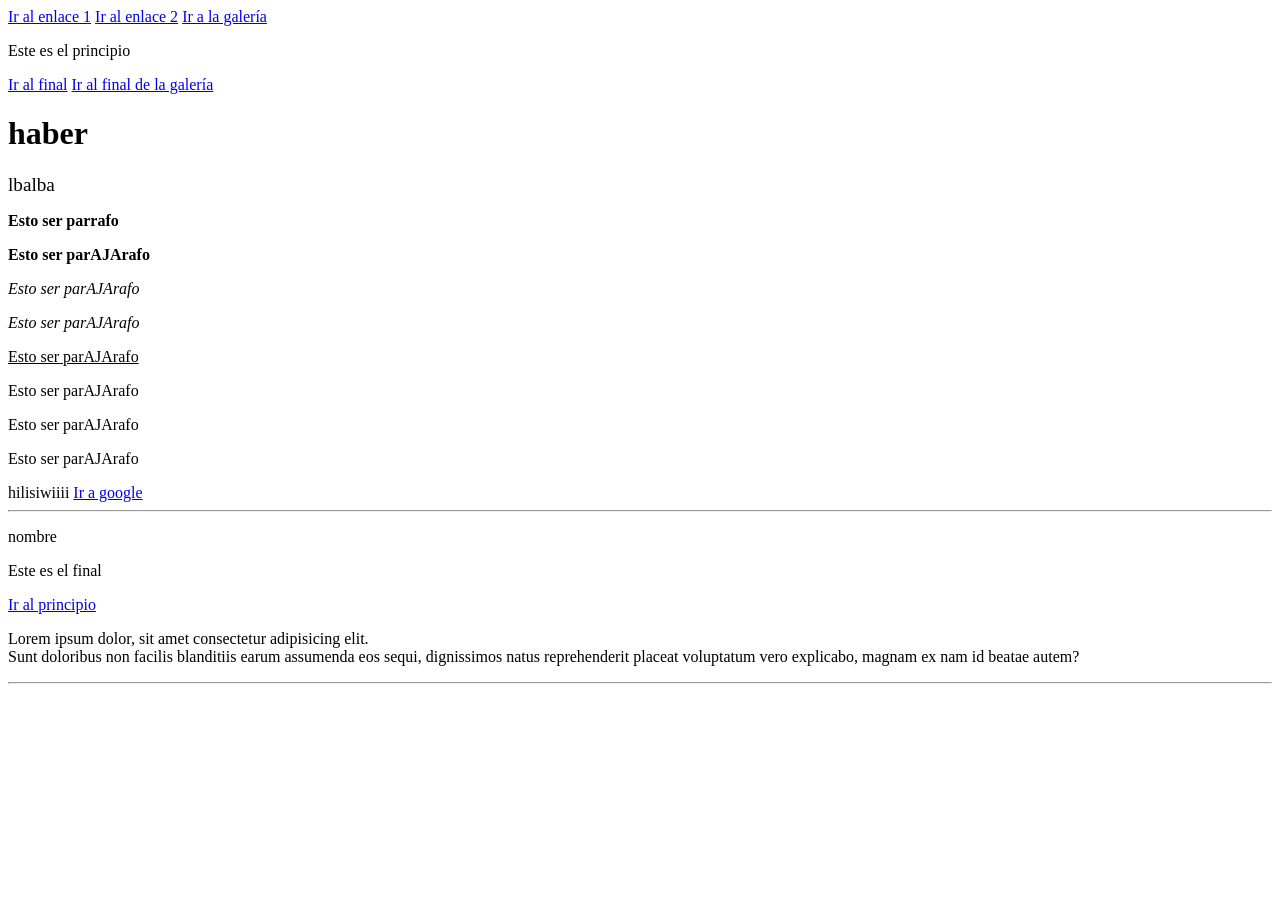
<file: Index.html>
<!DOCTYPE html>
<html lang="es">

<head>
    <meta charset="UTF-8">
    <meta name="viewpoint" content="width=device-width, initial-scale=1.0">
    <title>Mi pagina</title>
</head>

<body>

    <a href="enlaces/enlace1.html">Ir al enlace 1</a>
    <a href="enlaces/enlace2.html">Ir al enlace 2</a>
    <a href="enlaces/galería/galería.html">Ir a la galería</a>

    <p id="Principio">Este es el principio</p>
    <a href="#Final">Ir al final</a>
    <a href="enlaces/galería/galería.html#Final galería">Ir al final de la galería</a>

    <h1>haber</h1>
    <big>lbalba</big>
    <p><b>Esto ser parrafo</b></p>
    <p><strong>Esto ser parAJArafo</strong></p>
    <p><em>Esto ser parAJArafo</em></p>
    <p><i>Esto ser parAJArafo</i></p>
    <p><u>Esto ser parAJArafo</u></p>
    <p>Esto ser parAJArafo</p>
    <p>Esto ser parAJArafo</p>
    <p>Esto ser parAJArafo</p>
    hilisiwiiii
    <a href="https://www.google.com/" target="_blank" rel="Esto va a google"> Ir a google</a>
    <hr/>

    <p id="p1" name="p1">nombre</p>
    <p id="Final">Este es el final</p>
    <a href="#Principio">Ir al principio</a>
</body>
<p>Lorem ipsum dolor, sit amet consectetur adipisicing elit. <br>Sunt doloribus non facilis blanditiis earum assumenda eos sequi, dignissimos natus reprehenderit placeat voluptatum vero explicabo, magnam ex nam id beatae autem?</p>
<hr/>
</html>
</file>
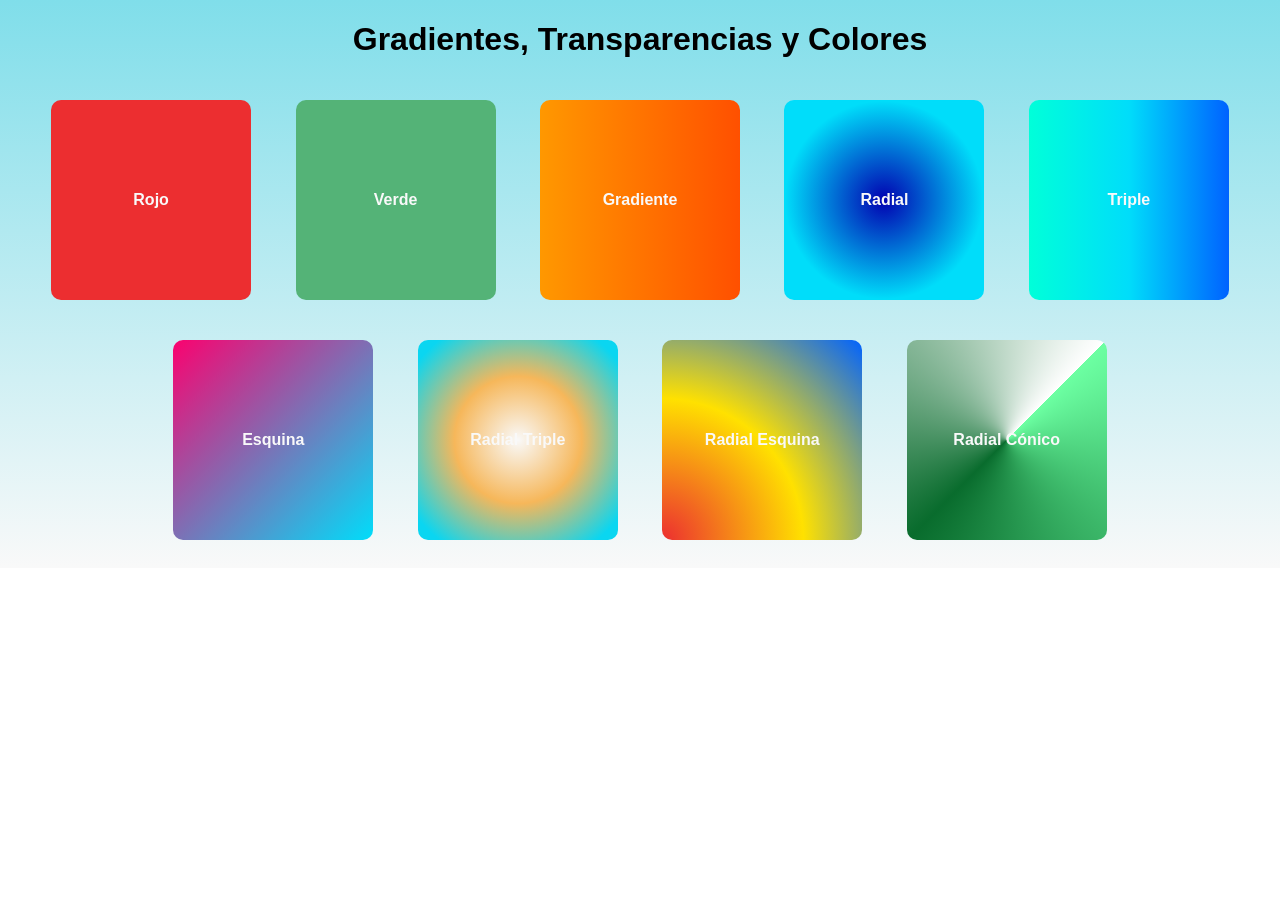
<file: Ejercicios/Colorines.html>
<!DOCTYPE html>
<html lang="en">
<head>
    <meta charset="UTF-8">
    <meta name="viewport" content="width=device-width, initial-scale=1.0">
    <title>Práctica de Colores y Gradientes</title>
<link rel="stylesheet" href="gradientes.css">
</head>
<body>
    <div class="contenedor">
        <h1>Gradientes, Transparencias y Colores</h1>
        <div class="caja caja1">Rojo</div>
        <div class="caja caja2">Verde</div>
        <div class="caja caja3">Gradiente</div>
        <div class="caja caja4">Radial</div>
        <div class="caja caja5">Triple</div>
        <div class="caja caja6">Esquina</div>
        <div class="caja caja7">Radial Triple</div>
        <div class="caja caja8">Radial Esquina</div>
        <div class="caja caja9">Radial Cónico</div>
    </div>
</body>
</html>
</file>
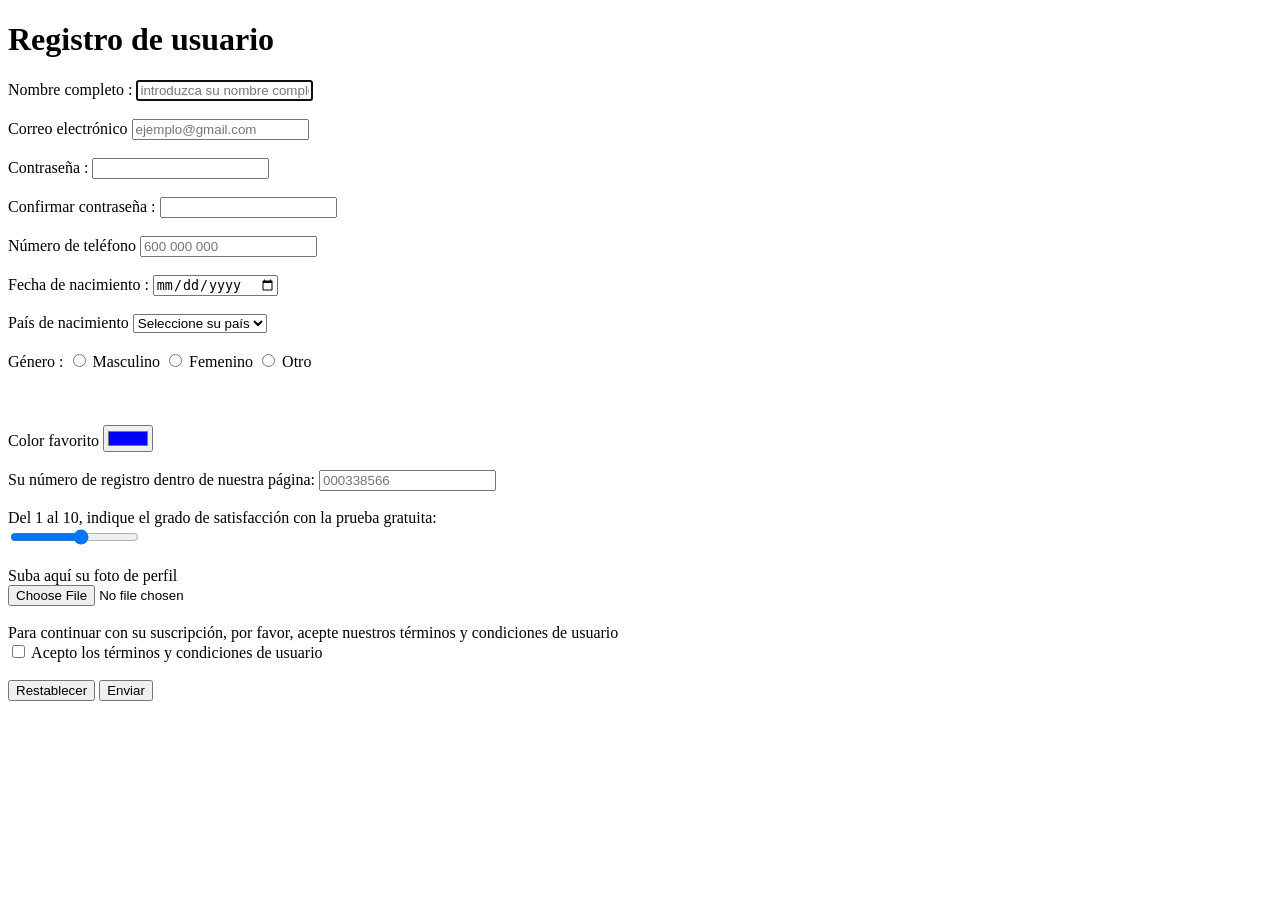
<file: Ejercicios/Ejercicio-formulario.html>
<!DOCTYPE html>
<html lang="en">
<head>
    <meta charset="UTF-8">
    <meta name="viewport" content="width=device-width, initial-scale=1.0">
    <title>Ejercicio formulario</title>
</head>
<body>
    <h1>Registro de usuario</h1>
    <form>

        
        <label for="Nombre">Nombre completo :</label>
        <input type="text" autofocus id="Nombre" autocomplete="Nombre" placeholder="introduzca su nombre completo" required> <br><br>

        <label for="email">Correo electrónico</label>
        <input type="email" autocomplete="email" name="email" pattern="[a-z0-9._%+-]+@[a-z0-9.-]+\.[a-z]{2,}$" placeholder="ejemplo@gmail.com" required><br><br>

        <label for="contraseña">Contraseña :</label>
        <input type="password" id="contraseña" name="contraseña" pattern="^[A-Za-z0-9!@#$%^&*()_+\-=\[\]{};':\\\|,.<>\/?]{8,}$" required> <br><br>

        <label for="confirmar contraseña">Confirmar contraseña :</label>
        <input type="password2" id="confirmar contraseña" name="confirmar contraseña" pattern="^[A-Za-z0-9!@#$%^&*()_+\-=\[\]{};':\\\|,.<>\/?]{8,}$" required> <br><br>

        <label for="número de teléfono">Número de teléfono</label>
        <input type="tel" autocomplete="número de teléfono" name="número de teléfono" placeholder="600 000 000" pattern="^[0-9]{9}$" required> <br><br>

        <label for="fecha de nacimiento">Fecha de nacimiento :</label>
        <input type="date" id="fecha de nacimiento" name="fecha de nacimiento" required> <br><br>

        <label for="pais">País de nacimiento</label>
        <select id="pais" name="pais" required>
            <option value="" disabled selected>Seleccione su país</option>
            <option value="españa">España</option>
            <option value="francia">Francia</option>
            <option value="alemania">Alemania</option>
            <option value="italia">Italia</option>
            <option value="portugal">Portugal</option>
        </select><br><br>

        <label for="genero">Género :</label>
        <input type="radio" id="masculino" name="genero" value="masculino" required>
        <label for="masculino">Masculino</label>
        <input type="radio" id="femenino" name="genero" value="femenino">
        <label for="femenino">Femenino</label>
        <input type="radio" id="otro" name="genero" value="otro">
        <label for="otro">Otro</label><br><br>
        </input><br><br>
        
        <label for="color favorito">Color favorito</label>
        <input type="color" id="color favorito" name="color favorito" value="#0000ff" size="30"> <br><br>

        <label for="Identificador solicitud">Su número de registro dentro de nuestra página:</label>
        <input type="number" id="identificador solicitud" name="identificador solicitud" placeholder="000338566" readonly> <br><br>

        <label for="rango">Del 1 al 10, indique el grado de satisfacción con la prueba gratuita:</label><br>
        <input type="range" id="rango" name="rango" min="1" max="10" step="1"><br><br>

        <label for="imagen de perfil">Suba aquí su foto de perfil</label><br>
        <input type="file" id="imagen de perfil" name="imagen de perfil" accept="image/*" size="50"> <br><br>

        <label for="términos">Para continuar con su suscripción, por favor, acepte nuestros términos y condiciones de usuario</label><br>
        <input type="checkbox" id="términos" name="términos" required> Acepto los términos y condiciones de usuario <br><br>

        <input type="reset" value="Restablecer">
        <input type="submit" value="Enviar">


    </form>
</body>
</html>
</file>
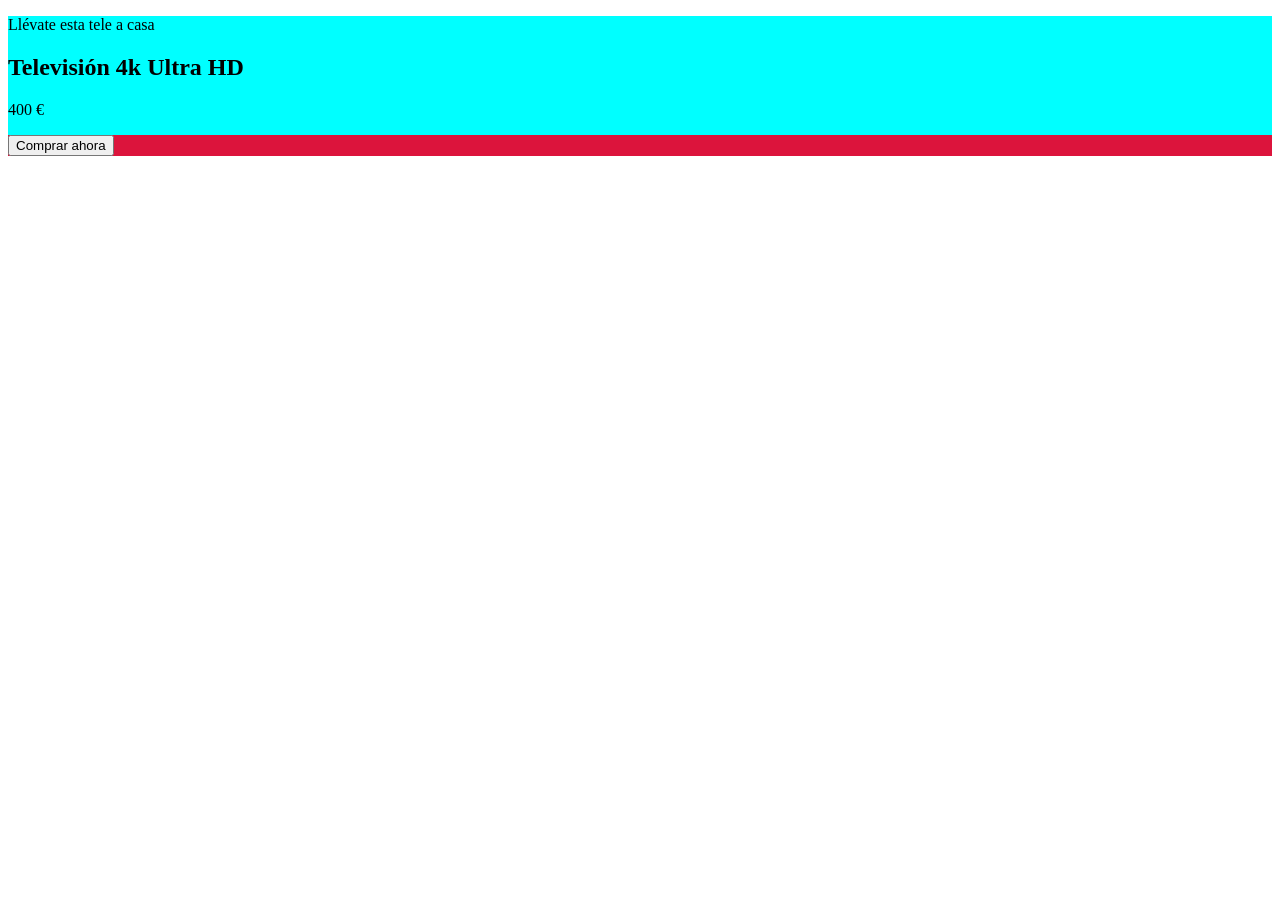
<file: enlaces/Cajas.html>
<!DOCTYPE html>
<html lang="en">
<head>
    <meta charset="UTF-8">
    <meta name="viewport" content="width=device-width, initial-scale=1.0">
    <title>Cajas</title>
</head>
<body>
    <div id="cajita-principal" style="background-color: aqua;">
        <div id="texto-caja">
            <p>Llévate esta tele a casa</p>
            <h2>Televisión 4k Ultra HD</h2>
            <p>400 <span>€</span></p>
        </div>

        <div id="cajaboton" style="background-color: crimson;">
            <input type="button" value="Comprar ahora">
        </div>
    </div>
    <div></div>
    <div></div>
</body>
</html>
</file>
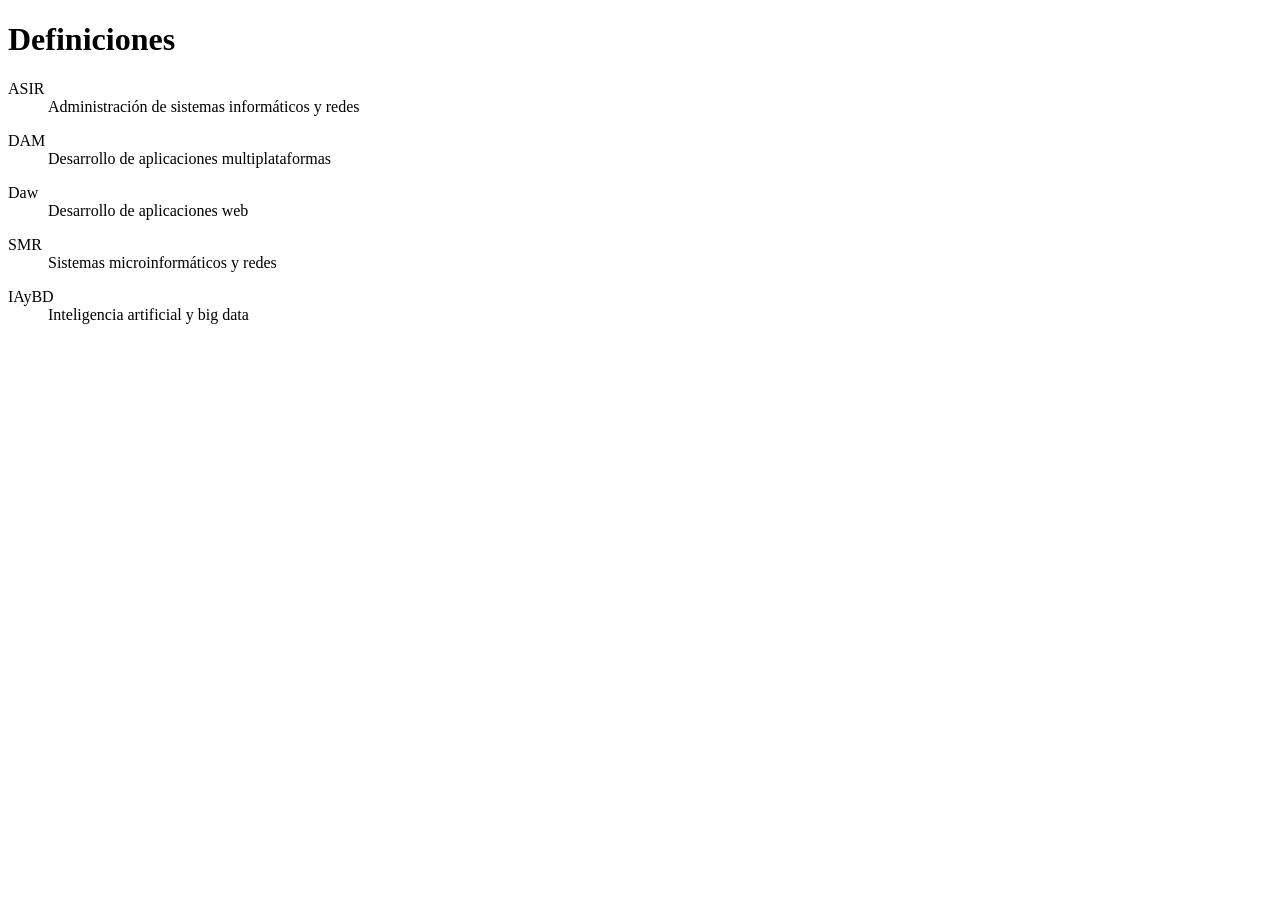
<file: enlaces/Definiciones.html>
<!DOCTYPE html>
<html lang="en">
<head>
    <meta charset="UTF-8">
    <meta name="viewport" content="width=device-width, initial-scale=1.0">
    <title>Definiciones</title>
</head>
<body>
    <h1>Definiciones</h1>
    <dl><dt>ASIR</dt><dd>Administración de sistemas informáticos y redes</dd></dl>
    <dl><dt>DAM</dt><dd>Desarrollo de aplicaciones multiplataformas</dd></dl>
    <dl><dt>Daw</dt><dd>Desarrollo de aplicaciones web</dd></dl>
    <dl><dt>SMR</dt><dd>Sistemas microinformáticos y redes</dd></dl>
    <dl><dt>IAyBD</dt><dd>Inteligencia artificial y big data</dd></dl>
</body>
</html>
</file>
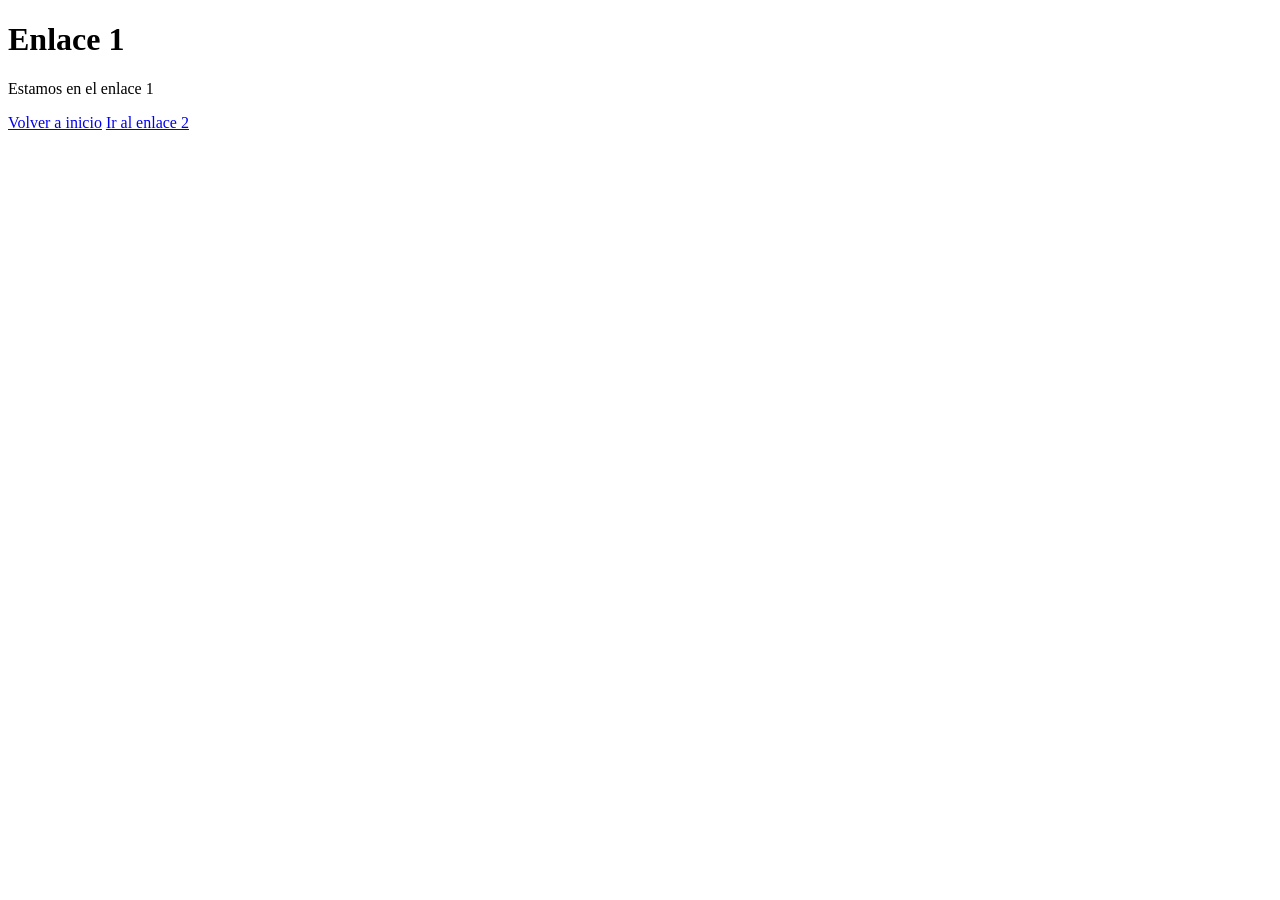
<file: enlaces/enlace1.html>
<!DOCTYPE html>
<html lang="en">
<head>
    <meta charset="UTF-8">
    <meta name="viewport" content="width=device-width, initial-scale=1.0">
    <title>Enlace 1</title>
</head>
<body>
    <h1>Enlace 1</h1>
    <p>Estamos en el enlace 1</p>

    <a href="../Index.html">Volver a inicio</a>
    <a href="enlace2.html">Ir al enlace 2</a>
</body>
</html>
</file>
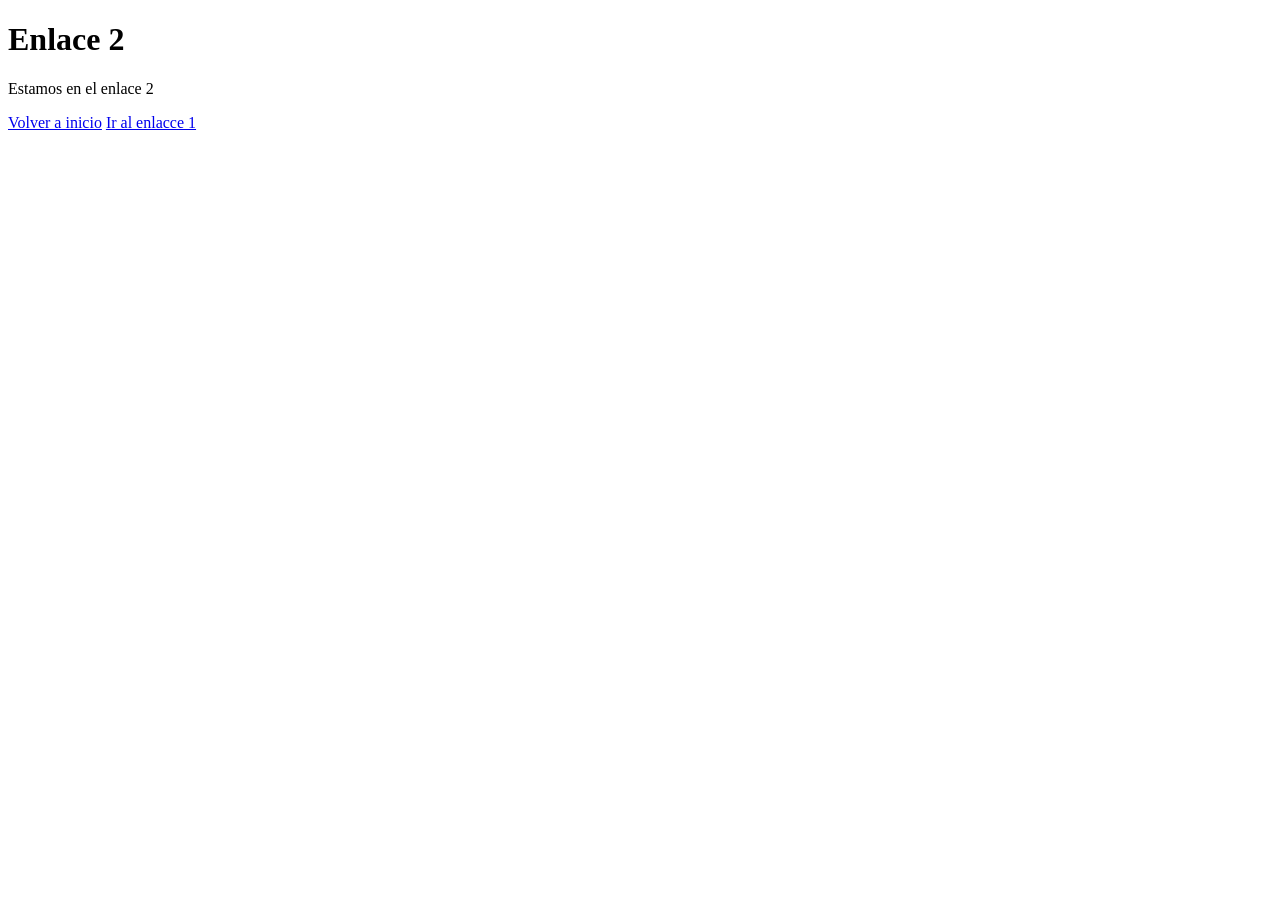
<file: enlaces/enlace2.html>
<!DOCTYPE html>
<html lang="en">
<head>
    <meta charset="UTF-8">
    <meta name="viewport" content="width=device-width, initial-scale=1.0">
    <title>Enlace 2</title>
</head>
<body>
    <h1>Enlace 2</h1>
    <p>Estamos en el enlace 2</p>

    <a href="../Index.html">Volver a inicio</a>
    <a href="enlace1.html">Ir al enlacce 1</a>
</body>
</html>
</file>
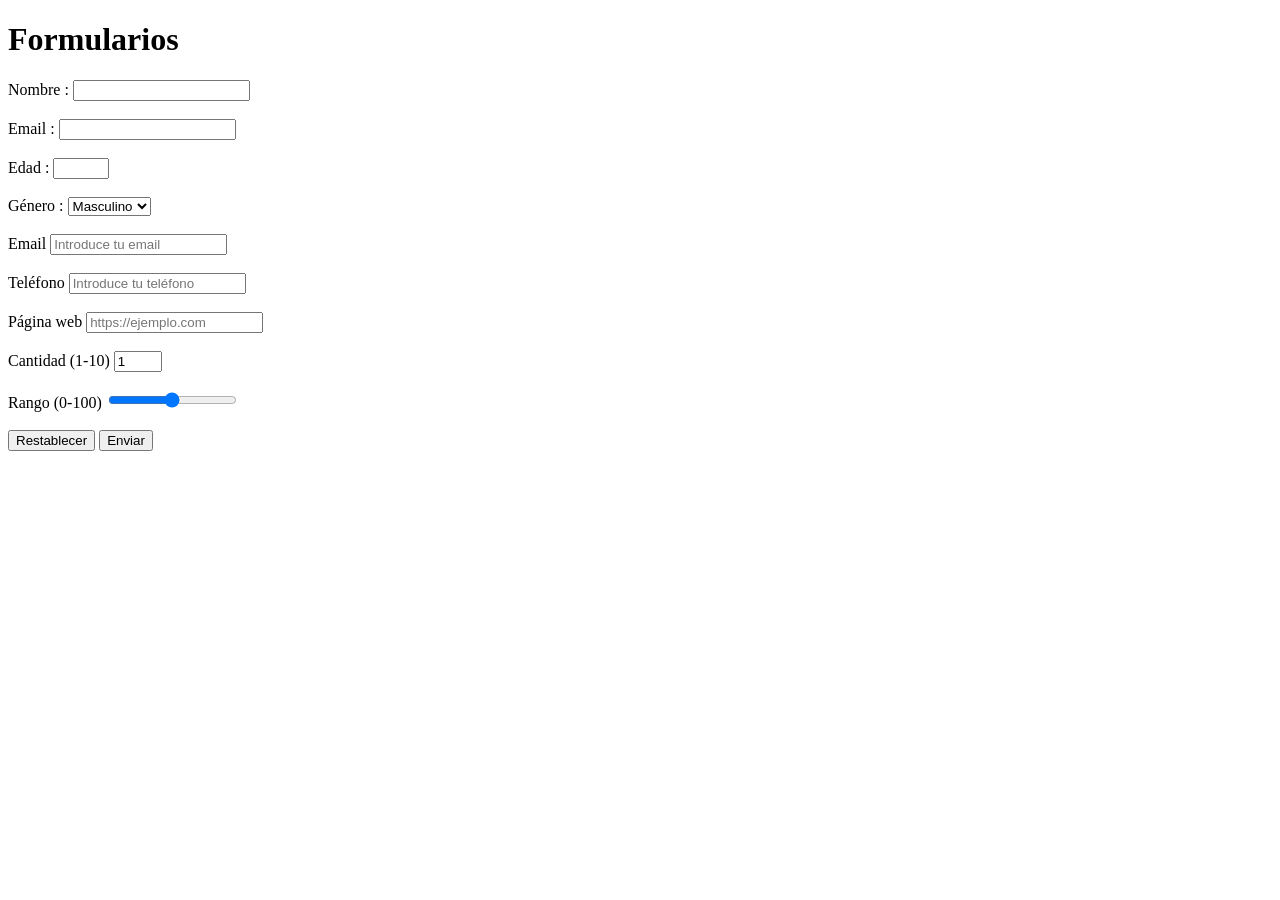
<file: enlaces/Formularios.html>
<!DOCTYPE html>
<html lang="en">
<head>
    <meta charset="UTF-8">
    <meta name="viewport" content="width=device-width, initial-scale=1.0">
    <title>Formularios</title>
</head>
<body>
    <h1>Formularios</h1>

    <form>
        <label for="nombre">Nombre :</label>
        <input type="text" id="nombre" required> <br><br>

        <label for="email">Email :</label>
        <input type="email" id="email" required> <br><br>

        <label for="edad">Edad :</label>
        <input type="number" id="edad" min="0" max="120"> <br><br>

        <label for="genero">Género :</label>
        <select id="genero" name="genero" required> <br><br>
            <option value="masculino">Masculino</option>
            <option value="femenino">Femenino</option>
            <option value="otro">Otro</option>
        </select><br><br>
        <label for="email2">Email</label>
        <input type="email" id="email2" name="email2" placeholder="Introduce tu email"> <br><br>
        <label for="telefono">Teléfono</label>
        <input type="tel" id="telefono" name="telefono" placeholder="Introduce tu teléfono"> <br><br>
        <label for="web">Página web</label>
        <input type="url" id="web" name="web" placeholder="https://ejemplo.com"> <br><br>
        <label for="cantidad">Cantidad (1-10)</label>
        <input type="number" id="cantidad" name="cantidad" min="1" max="10" value="1"> <br><br>
        <label for="rango">Rango (0-100)</label>
        <input type="range" id="rango" name="rango" min="0" max="100" step="10"> <br><br>
        

        
        <input type="reset" value="Restablecer">
        <input type="submit" value="Enviar">
    </form>
</body>
</html>
</file>
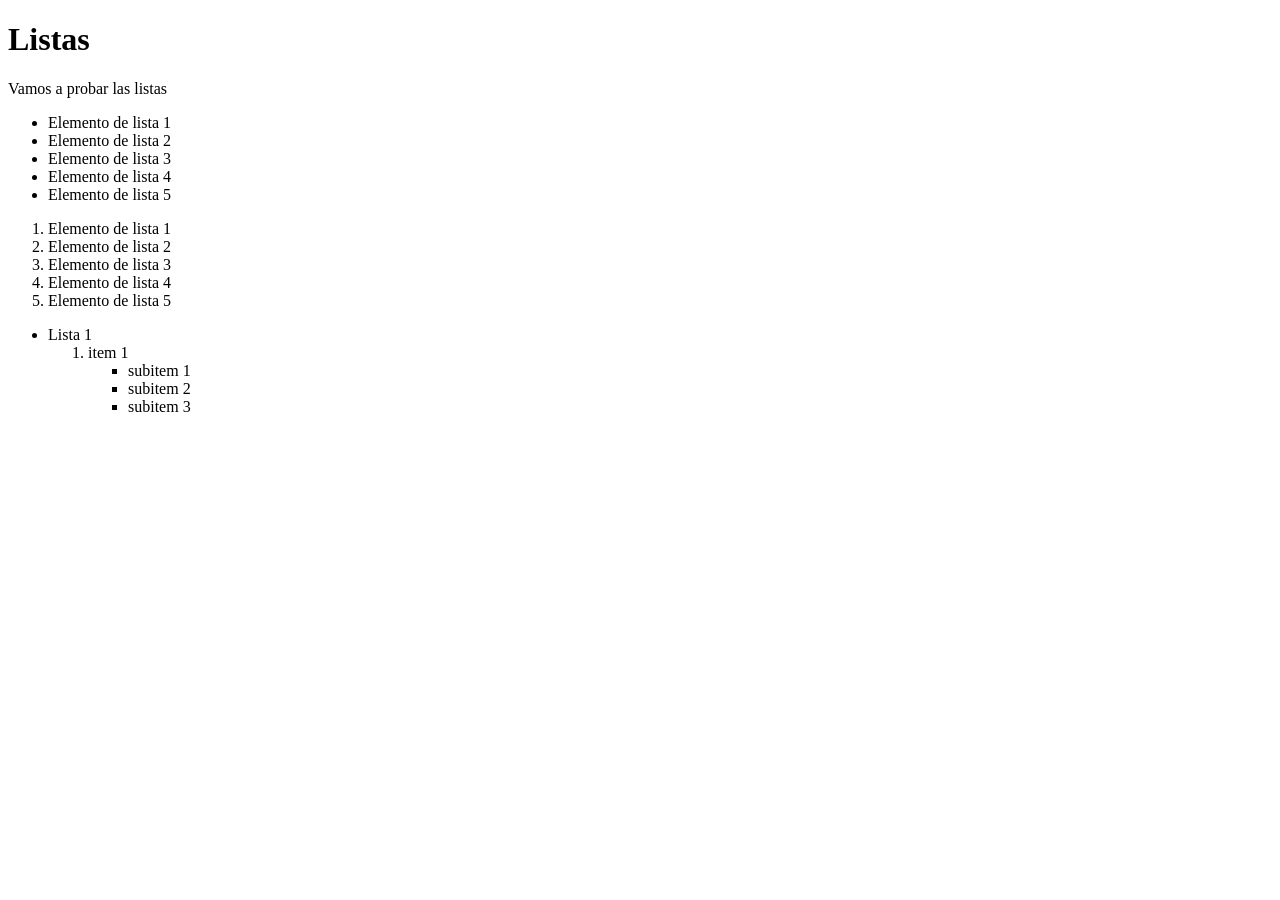
<file: enlaces/listas.html>
<!DOCTYPE html>
<html lang="en">
<head>
    <meta charset="UTF-8">
    <meta name="viewport" content="width=device-width, initial-scale=1.0">
    <title>Listas</title>
</head>
<body>
    <h1>Listas</h1>
    <p>Vamos a probar las listas</p>
    <ul>
        <li>Elemento de lista 1</li>
        <li>Elemento de lista 2</li>
        <li>Elemento de lista 3</li>
        <li>Elemento de lista 4</li>
        <li>Elemento de lista 5</li>
    </ul>

    <ol>
        <li>Elemento de lista 1</li>
        <li>Elemento de lista 2</li>
        <li>Elemento de lista 3</li>
        <li>Elemento de lista 4</li>
        <li>Elemento de lista 5</li>
    </ol>

    <ul>
        <li>Lista 1</li>
        <ol>
            <li>item 1</li>
            <ul>
                <li>subitem 1</li>
                <li>subitem 2</li>
                <li>subitem 3</li>
            </ul>
        </ol>
    </ul>
</body>
</html>
</file>
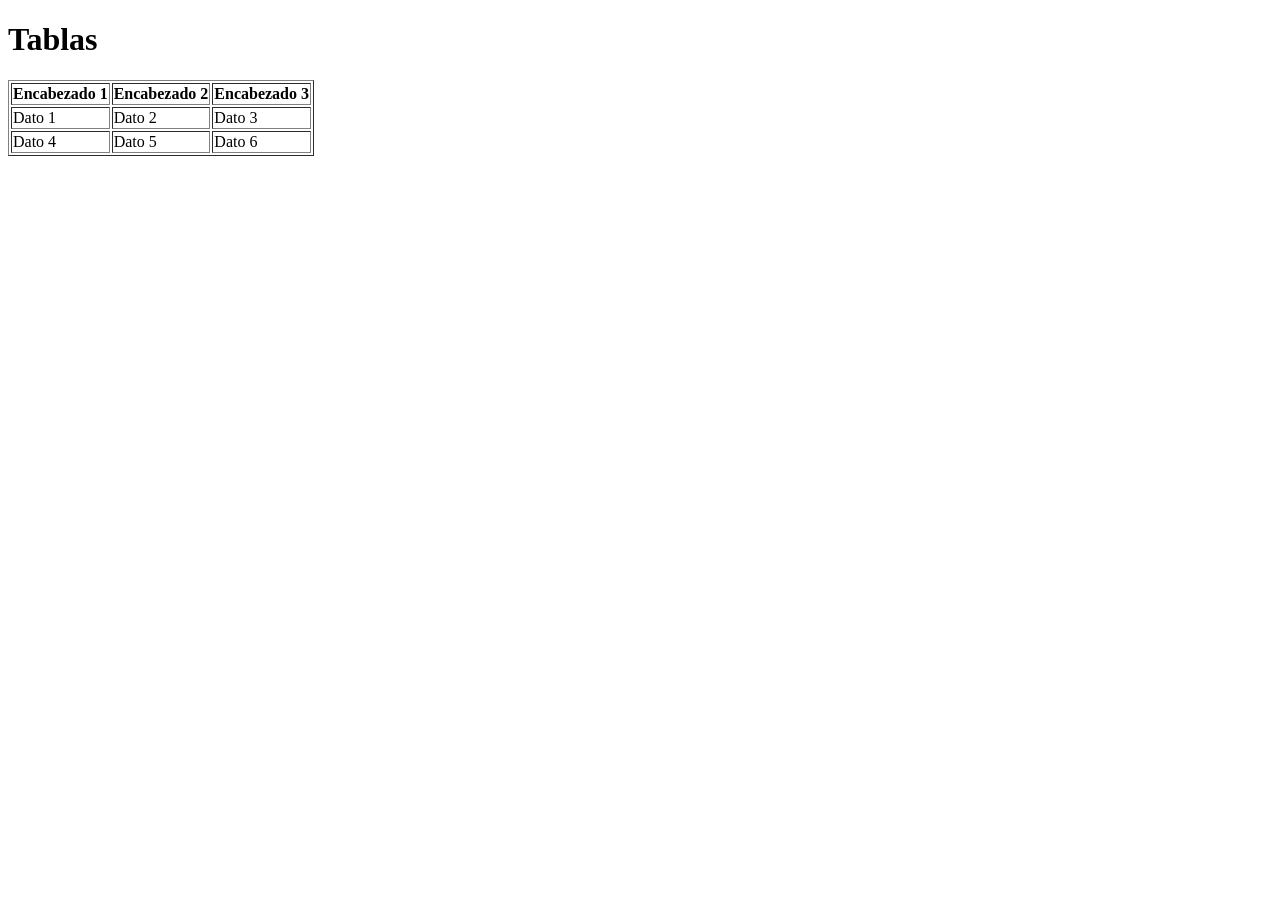
<file: enlaces/tablas.html>
<!DOCTYPE html>
<html lang="en">
<head>
    <meta charset="UTF-8">
    <meta name="viewport" content="width=device-width, initial-scale=1.0">
    <title>Tablas</title>
</head>
<body>
    <h1>Tablas</h1>

    <table border="1">
        <tr>
            <th>Encabezado 1</th>
            <th>Encabezado 2</th>
            <th>Encabezado 3</th>
        </tr>
        <tr>
            <td>Dato 1</td>
            <td>Dato 2</td>
            <td>Dato 3</td>
        </tr>
        <tr>
            <td>Dato 4</td>
            <td>Dato 5</td>
            <td>Dato 6</td>
        </tr>
    </table>
</body>
</html>
</file>
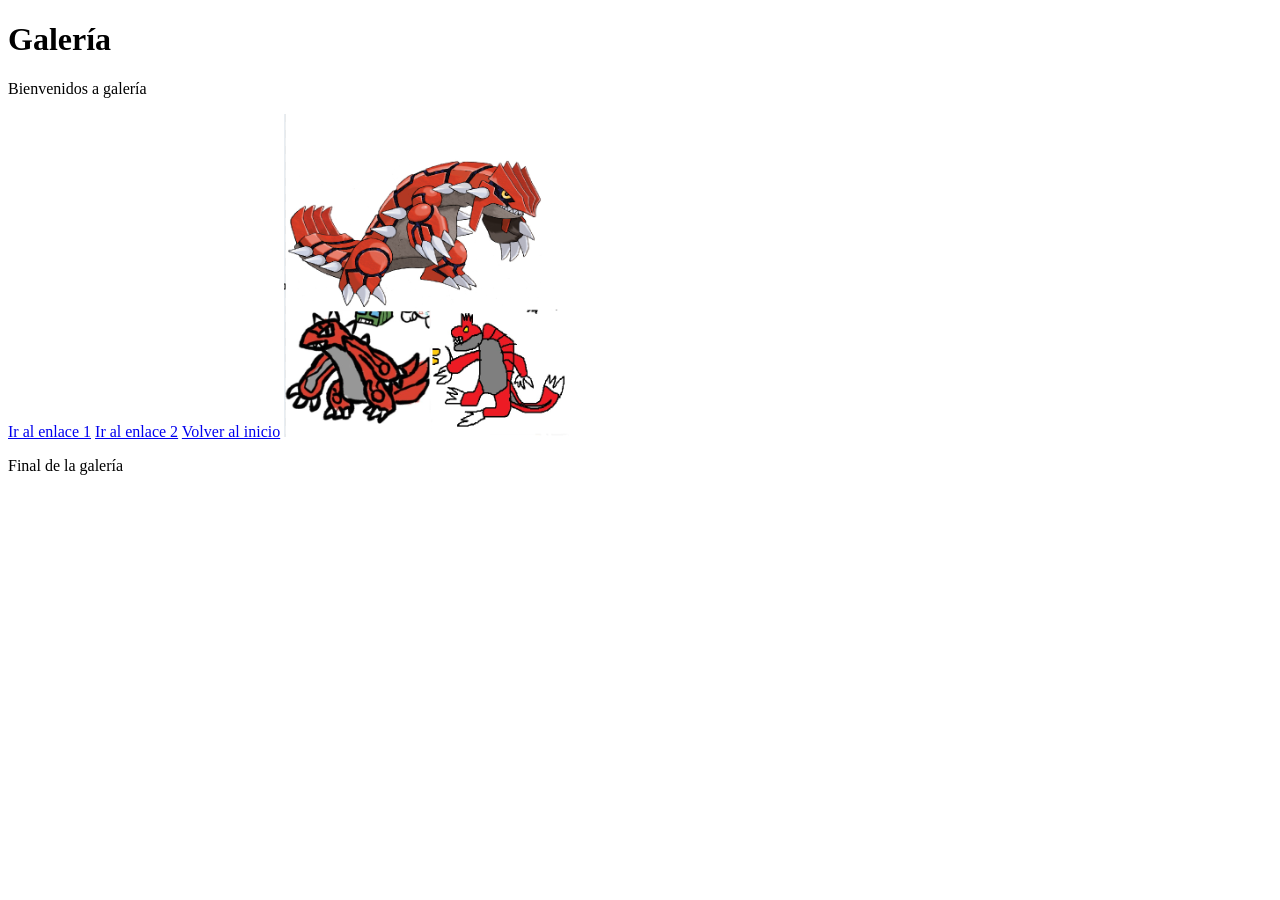
<file: enlaces/galería/galería.html>
<!DOCTYPE html>
<html lang="en">
<head>
    <meta charset="UTF-8">
    <meta name="viewport" content="width=device-width, initial-scale=1.0">
    <title>Galería</title>
</head>
<body>
    <h1>Galería</h1>
    <p>Bienvenidos a galería</p>
    <a href="../enlace1.html">Ir al enlace 1</a>
    <a href="../enlace2.html">Ir al enlace 2</a>
    <a href="../../Index.html">Volver al inicio</a>

    <img src="../../img/Groudon.png" alt="intento de dibujo de Groudon" />
    <p id="Final galería">Final de la galería</p>
</body>
</html>
</file>
<file: Ejercicios/gradientes.css>
body{
    background: linear-gradient(to bottom, #80deea, #f9f9f9);
    background-repeat: no-repeat;
    font-family: Arial,Helvetica,Sans-serif;
}

.contenedor{
    text-align: center;
}

.caja{
    width: 200px;
    height: 200px;
    color:#f9f9f9;
    background-color: rgb(32, 32, 32);
    margin: 20px;
    font-size:1em;
    font-weight: bold;
    border-radius: 10px;
    line-height: 200px;
    display: inline-block;
}

.caja1{
    background-color: #ec2e30;
}

.caja2{
    background-color: #54b377;
}

.caja3{
    background: linear-gradient(to right, #ff9800, #ff5000);
}

.caja4{
    background: radial-gradient(circle, #0202b1, #00ddfa 70%)
}

.caja5{
    background: linear-gradient(to right, #00ffd9, #00ddfa, #0062ff);
}

.caja6{
    background: linear-gradient(to bottom right, #fb026f, #00ddfa);
}

.caja7{
    background: radial-gradient(circle, #f9f9f9, #f6b75a, #0ad6f1 90%);
}

.caja8{
    background: radial-gradient(circle at bottom left, #ec2e30, #ffe100, #0062ff);
}

.caja9{
    background: conic-gradient(from 45deg, #6cffa2, #096c2d, #ffffff);
}
</file>
